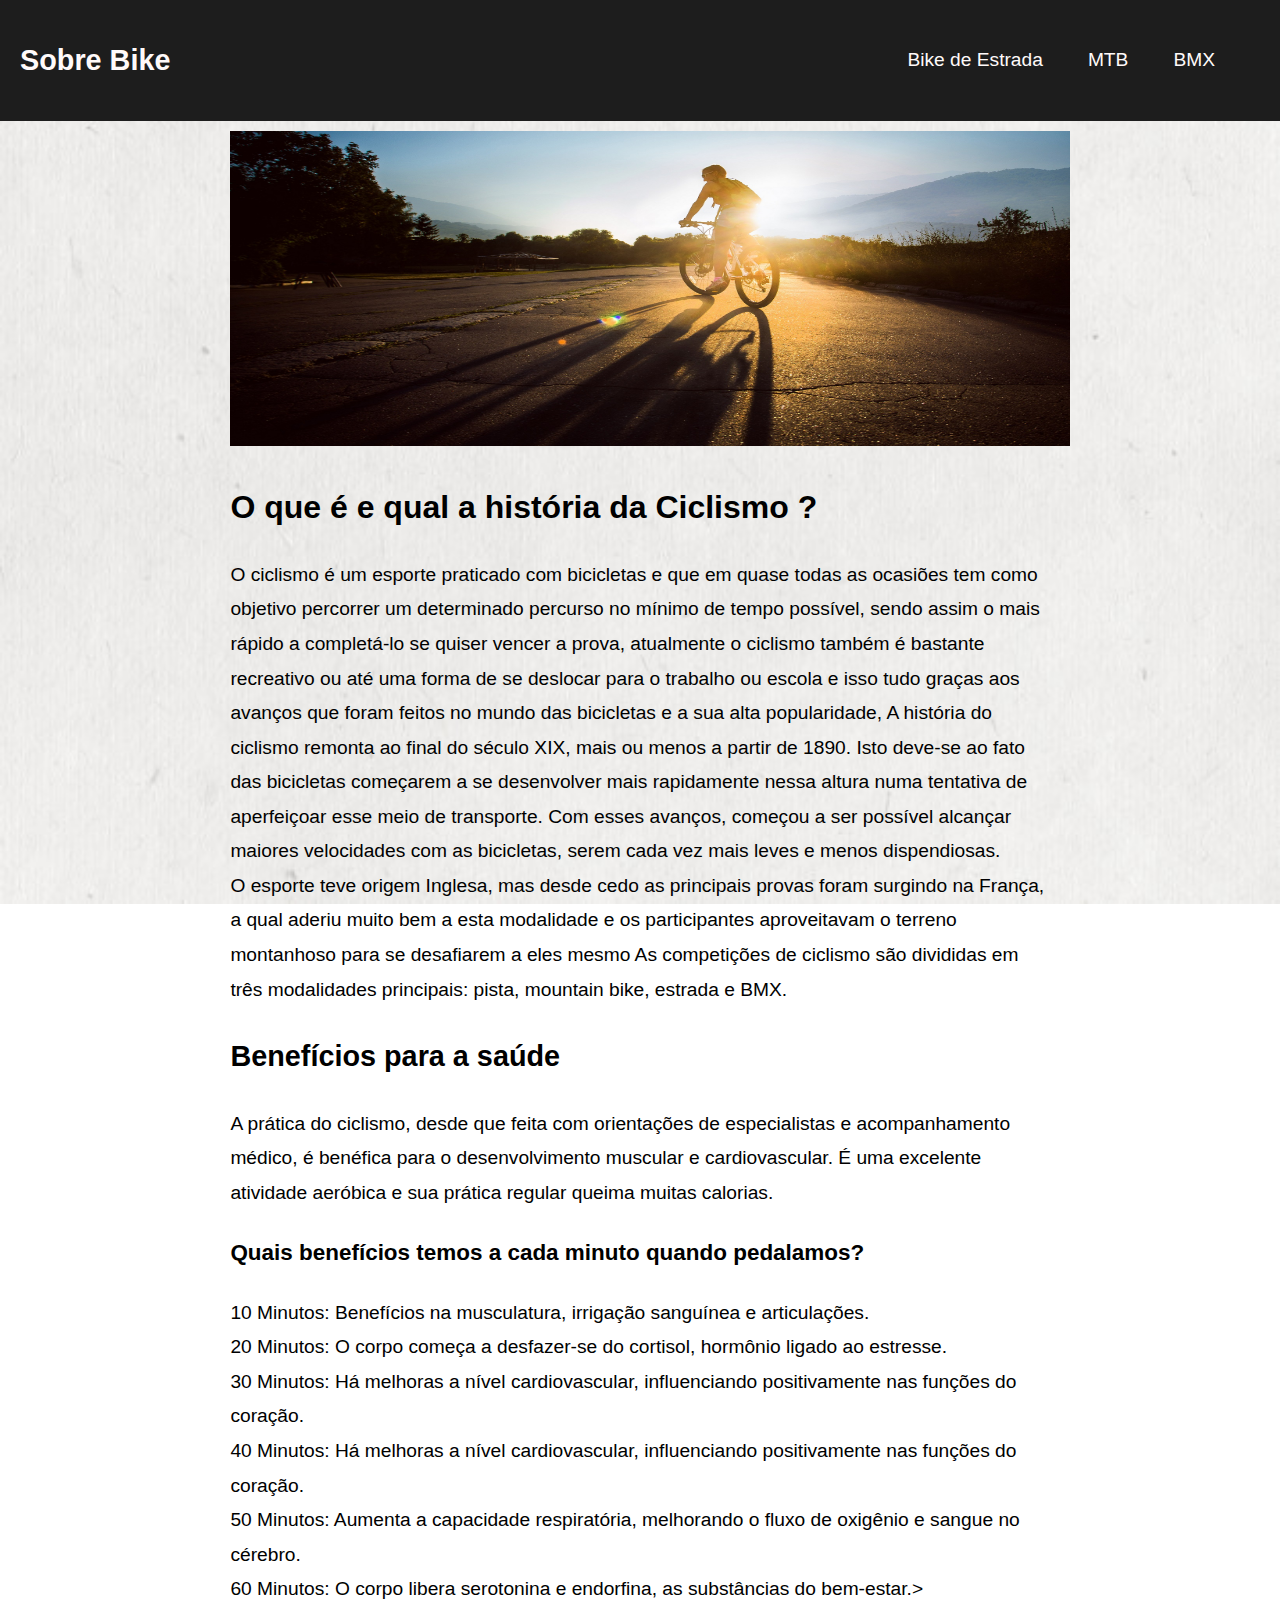
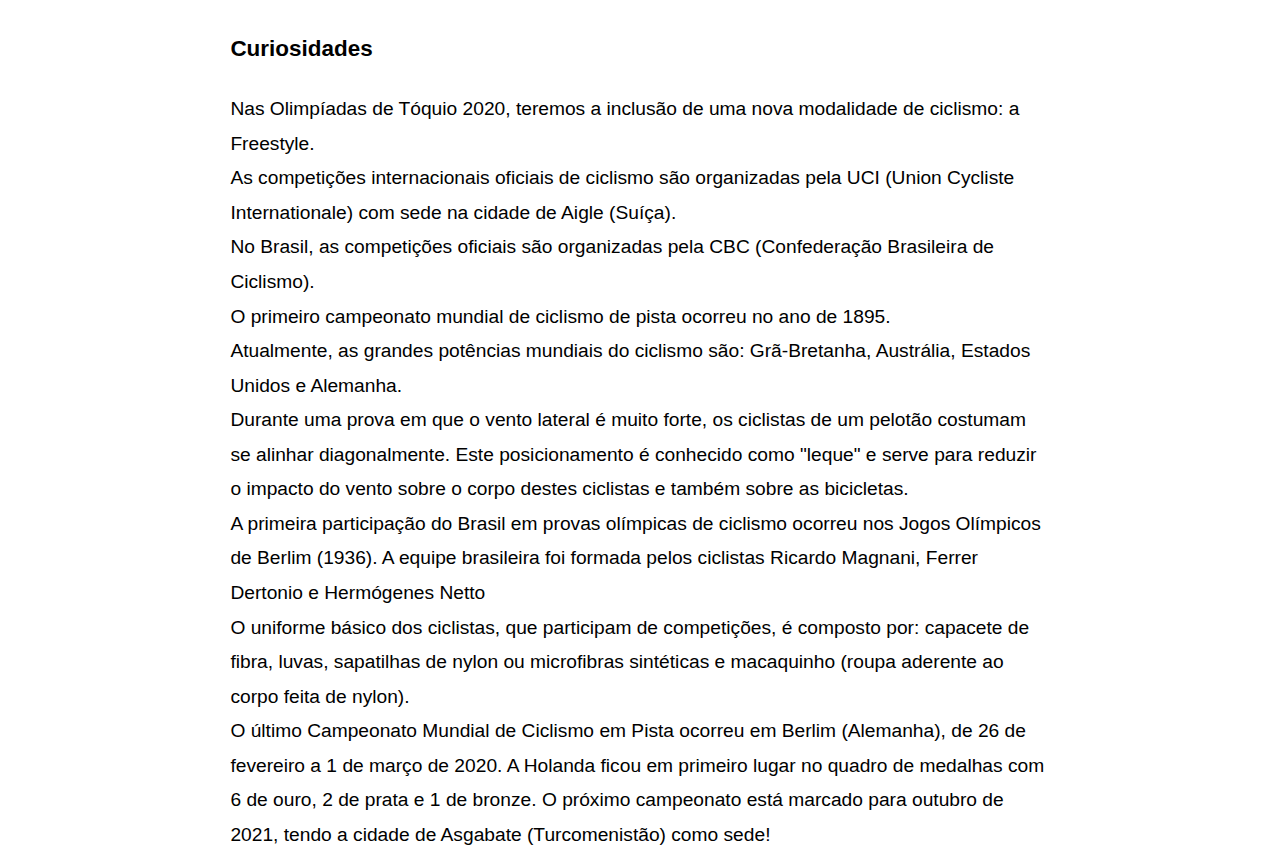
<file: index.html>
<!DOCTYPE html>
<html lang="en">
<head>
    <meta charset="UTF-8">
    <meta name="viewport" content="width=device-width, initial-scale=1.0">
    <title>Vai De Bike</title>
    <head>  
        <link rel="icon" type="imagem/png" href="logo.jpg"/>
        <link rel="stylesheet" type="text/css" href="estilo.css" />
        <link rel="sortcut icon" href="logo.jpg" type="image/jpg" />
</head>
<body>
    <header class="header">
        <a href="index.html"><h2>Sobre Bike</h2></a>
        <nav>
            <ul class="menu">
                <li><a href="Bikeestrada.html">Bike de Estrada</a></li>
                <li><a href="MTB.html">MTB</a></li>
                <li><a href="BMX.html">BMX</a></li>
            </ul>
        </nav>
    </header>
    <nav class="corpo">
          <img class="fundo" src="fundo.jpg">
         <h1>O que é e qual a história da Ciclismo ? </h1>
         <p>O ciclismo é um esporte praticado com bicicletas e que em quase todas as ocasiões tem como objetivo percorrer um determinado percurso no mínimo de tempo possível, sendo assim o mais rápido a completá-lo se quiser vencer a prova, atualmente o ciclismo também é bastante recreativo ou até uma forma de se deslocar para o trabalho ou escola e isso tudo graças aos avanços que foram feitos no mundo das bicicletas e a sua alta popularidade, A história do ciclismo remonta ao final do século XIX, mais ou menos a partir de 1890. Isto deve-se ao fato das bicicletas começarem a se desenvolver mais rapidamente nessa altura numa tentativa de aperfeiçoar esse meio de transporte. Com esses avanços, começou a ser possível alcançar maiores velocidades com as bicicletas, serem cada vez mais leves e menos dispendiosas.</p>
         <p class="il1">O esporte teve origem Inglesa, mas desde cedo as principais provas foram surgindo na França, a qual aderiu muito bem a esta modalidade e os participantes aproveitavam o terreno montanhoso para se desafiarem a eles mesmo As competições de ciclismo são divididas em três modalidades principais: pista, mountain bike, estrada e BMX.</p>
         <h2>Benefícios para a saúde</h2>
         <p>A prática do ciclismo, desde que feita com orientações de especialistas e acompanhamento médico, é benéfica para o desenvolvimento muscular e cardiovascular. É uma excelente atividade aeróbica e sua prática regular queima muitas calorias.</p>
         <h3>Quais benefícios temos a cada minuto quando pedalamos?</h3>
     
        <ul>
         <li class="il1">10 Minutos: Benefícios na musculatura, irrigação sanguínea e articulações.</li>
         <li class="il1">20 Minutos: O corpo começa a desfazer-se do cortisol, hormônio ligado ao estresse.</li>
         <li class="il1">30 Minutos: Há melhoras a nível cardiovascular, influenciando positivamente nas funções do coração.</li>
         <li class="il1">40 Minutos: Há melhoras a nível cardiovascular, influenciando positivamente nas funções do coração.</li>
         <li class="il1">50 Minutos: Aumenta a capacidade respiratória, melhorando o fluxo de oxigênio e sangue no cérebro.</li>
         <li class="il1">60 Minutos: O corpo libera serotonina e endorfina, as substâncias do bem-estar.></li>
       </ul>
       <h3>Curiosidades</h3>
         <ul>
         <li class="il1">Nas Olimpíadas de Tóquio 2020, teremos a inclusão de uma nova modalidade de ciclismo: a Freestyle.</li>
         <li class="il1">As competições internacionais oficiais de ciclismo são organizadas pela UCI (Union Cycliste Internationale) com sede na cidade de Aigle (Suíça).</li>
         <li class="il1">No Brasil, as competições oficiais são organizadas pela CBC (Confederação Brasileira de Ciclismo).</li>
         <li class="il1">O primeiro campeonato mundial de ciclismo de pista ocorreu no ano de 1895.</li>
         <li class="il1">Atualmente, as grandes potências mundiais do ciclismo são: Grã-Bretanha, Austrália, Estados Unidos e Alemanha.</li>
         <li class="il1">Durante uma prova em que o vento lateral é muito forte, os ciclistas de um pelotão costumam se alinhar diagonalmente. Este posicionamento é conhecido como "leque" e serve para reduzir o impacto do vento sobre o corpo destes ciclistas e também sobre as bicicletas.</li>
         <li class="il1">A primeira participação do Brasil em provas olímpicas de ciclismo ocorreu nos Jogos Olímpicos de Berlim (1936). A equipe brasileira foi formada pelos ciclistas Ricardo Magnani, Ferrer Dertonio e Hermógenes Netto</li>
         <li class="il1">O uniforme básico dos ciclistas, que participam de competições, é composto por: capacete de fibra, luvas, sapatilhas de nylon ou microfibras sintéticas e macaquinho (roupa aderente ao corpo feita de nylon).</li>
         <li class="il1">O último Campeonato Mundial de Ciclismo em Pista ocorreu em Berlim (Alemanha), de 26 de fevereiro a 1 de março de 2020. A Holanda ficou em primeiro lugar no quadro de medalhas com 6 de ouro, 2 de prata e 1 de bronze. O próximo campeonato está marcado para outubro de 2021, tendo a cidade de Asgabate (Turcomenistão) como sede!</li>
        </ul>
    </nav>

</body>
</html>
</file>
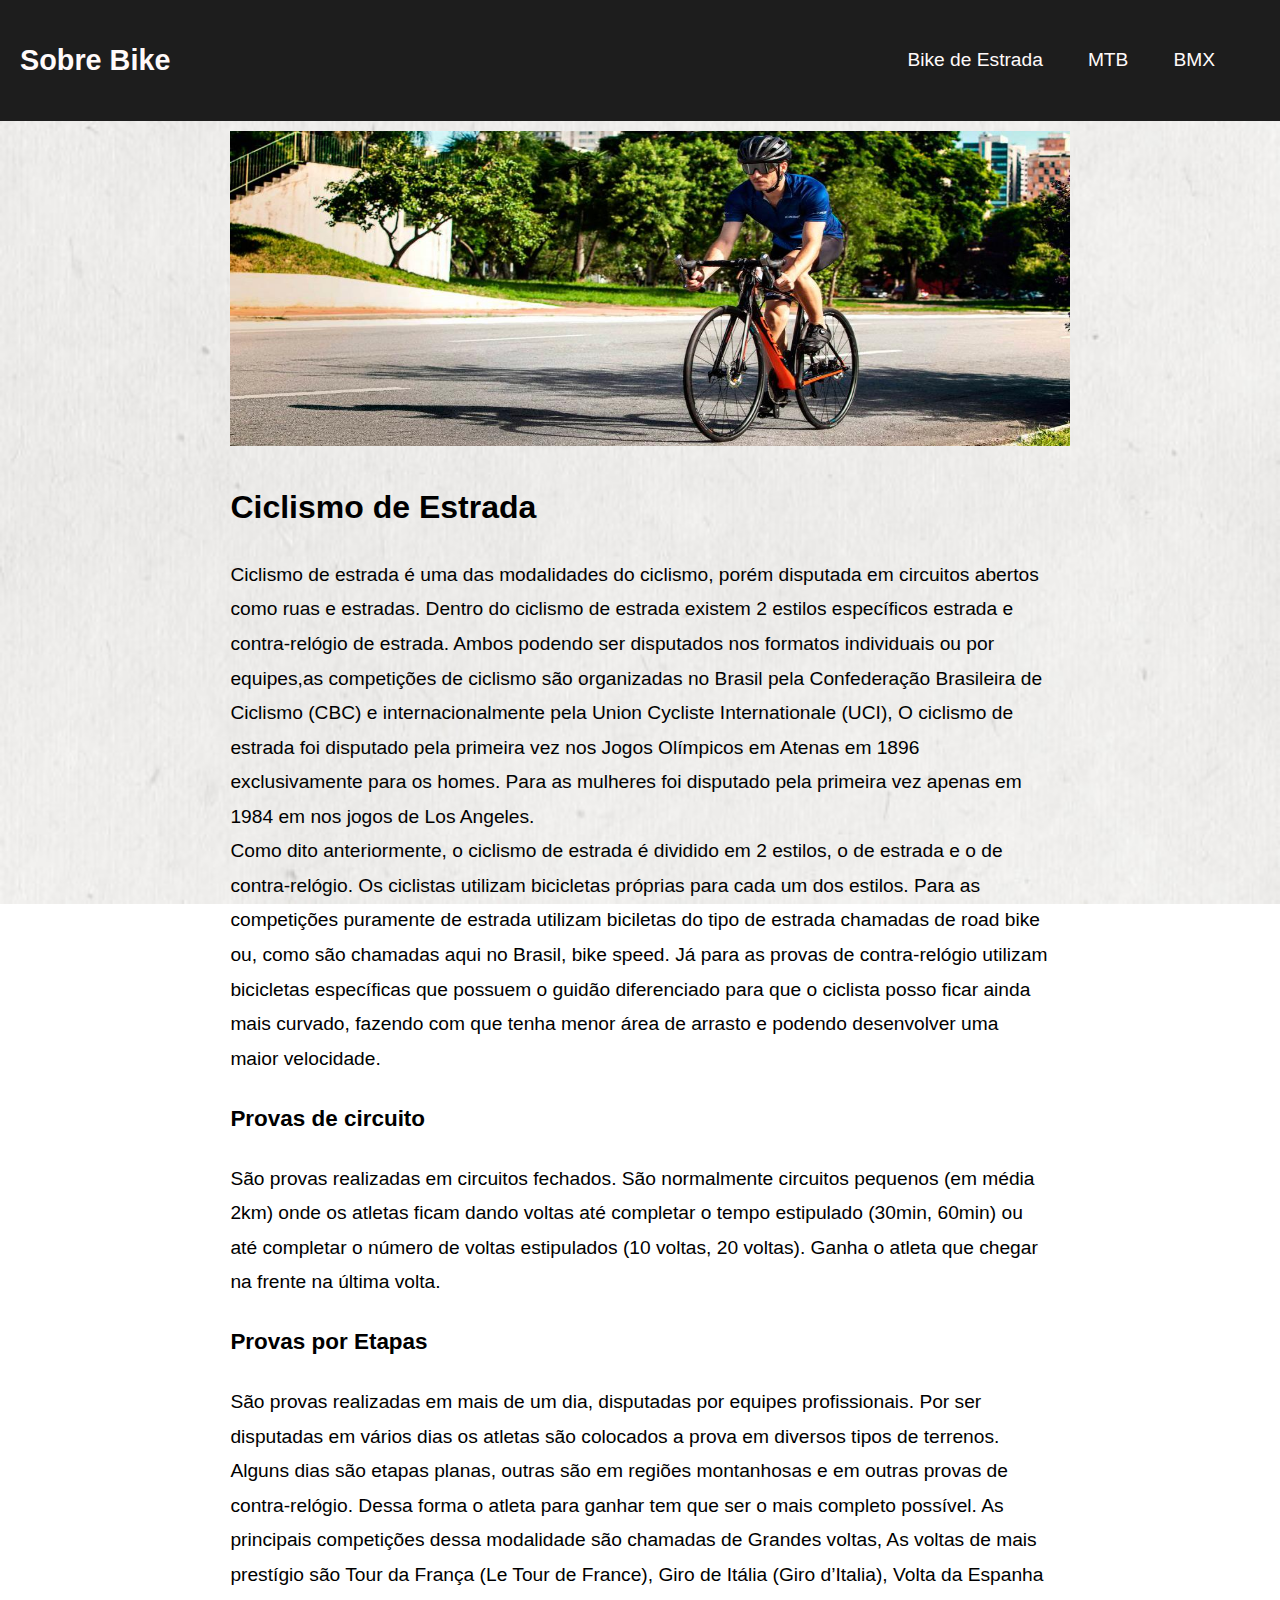
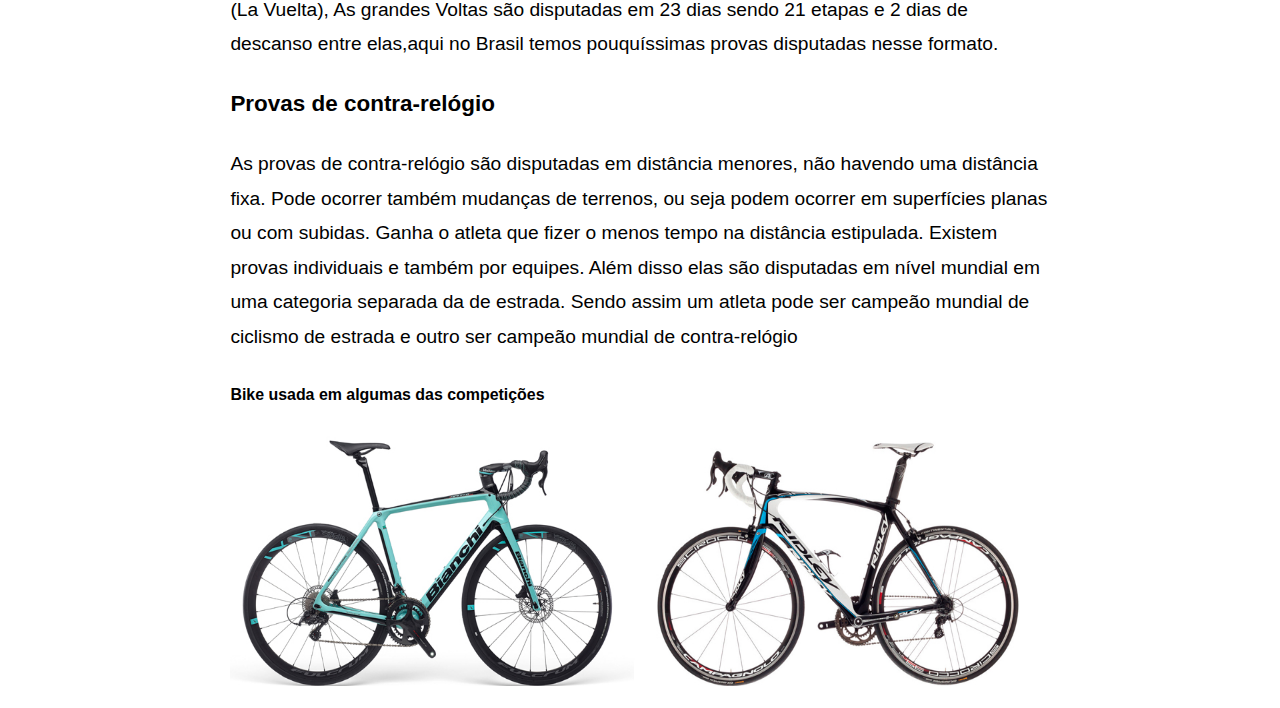
<file: Bikeestrada.html>
<!DOCTYPE html>
<html lang="en">
<head>
    <meta charset="UTF-8">
    <meta name="viewport" content="width=device-width, initial-scale=1.0">
    <title>Bike de Estrada</title>
    <head>  
        <link rel="icon" type="imagem/png" href="logo.jpg"/>
        <link rel="stylesheet" type="text/css" href="estilo.css"/>
</head>
<body>
    <header class="header">
        <a href="index.html"><h2>Sobre Bike</h2></a>
        <nav>
            <ul class="menu">
                <li><a href="Bikeestrada.html">Bike de Estrada</a></li>
                <li><a href="MTB.html">MTB</a></li>
                <li><a href="BMX.html">BMX</a></li>
            </ul>
        </nav>
    </header>
     <nav class="corpo">
        <img class="fundo" src="estradafundo.jpg">
         <h1>Ciclismo de Estrada</h1>
         <p>Ciclismo de estrada é uma das modalidades do ciclismo, porém disputada em circuitos abertos como ruas e estradas. Dentro do ciclismo de estrada existem 2 estilos específicos estrada e contra-relógio de estrada. Ambos podendo ser disputados nos formatos individuais ou por equipes,as competições de ciclismo são organizadas no Brasil pela Confederação Brasileira de Ciclismo (CBC) e internacionalmente pela Union Cycliste Internationale (UCI), O ciclismo de estrada foi disputado pela primeira vez nos Jogos Olímpicos em Atenas em 1896 exclusivamente para os homes. Para as mulheres foi disputado pela primeira vez apenas em 1984 em nos jogos de Los Angeles.</p>
         <p class="il1">Como dito anteriormente, o ciclismo de estrada é dividido em 2 estilos, o de estrada e o de contra-relógio. Os ciclistas utilizam bicicletas próprias para cada um dos estilos. Para as competições puramente de estrada utilizam biciletas do tipo de estrada chamadas de road bike ou, como são chamadas aqui no Brasil, bike speed. Já para as provas de contra-relógio utilizam bicicletas específicas que possuem o guidão diferenciado para que o ciclista posso ficar ainda mais curvado, fazendo com que tenha menor área de arrasto e podendo desenvolver uma maior velocidade.</p>
    
         <h3>Provas de circuito</h3>
         <p>São provas realizadas em circuitos fechados. São normalmente circuitos pequenos (em média 2km) onde os atletas ficam dando voltas até completar o tempo estipulado (30min, 60min) ou até completar o número de voltas estipulados (10 voltas, 20 voltas). Ganha o atleta que chegar na frente na última volta.</p>
         <h3>Provas por Etapas</h3>
         <p>São provas realizadas em mais de um dia, disputadas por equipes profissionais. Por ser disputadas em vários dias os atletas são colocados a prova em diversos tipos de terrenos. Alguns dias são etapas planas, outras são em regiões montanhosas e em outras provas de contra-relógio. Dessa forma o atleta para ganhar tem que ser o mais completo possível. As principais competições dessa modalidade são chamadas de Grandes voltas, As voltas de mais prestígio são Tour da França (Le Tour de France), Giro de Itália (Giro d’Italia), Volta da Espanha (La Vuelta), As grandes Voltas são disputadas em 23 dias sendo 21 etapas e 2 dias de descanso entre elas,aqui no Brasil temos pouquíssimas provas disputadas nesse formato.</p>
    
         <h3>Provas de contra-relógio</h3>
         <p>As provas de contra-relógio são disputadas  em distância menores, não havendo uma distância fixa. Pode ocorrer também mudanças de terrenos, ou seja podem ocorrer em superfícies planas ou com subidas. Ganha o atleta que fizer o menos tempo na distância estipulada. Existem provas individuais e também por equipes. Além disso elas são disputadas em nível mundial em uma categoria separada da de estrada. Sendo assim um atleta pode ser campeão mundial de ciclismo de estrada e outro ser campeão mundial de contra-relógio</p>
    
         <h5>Bike usada em algumas das competições</h5>
         <img class="bike_e" src="bikeestradausar.jpg">
        
     </nav>
</body>
</html>
</file>
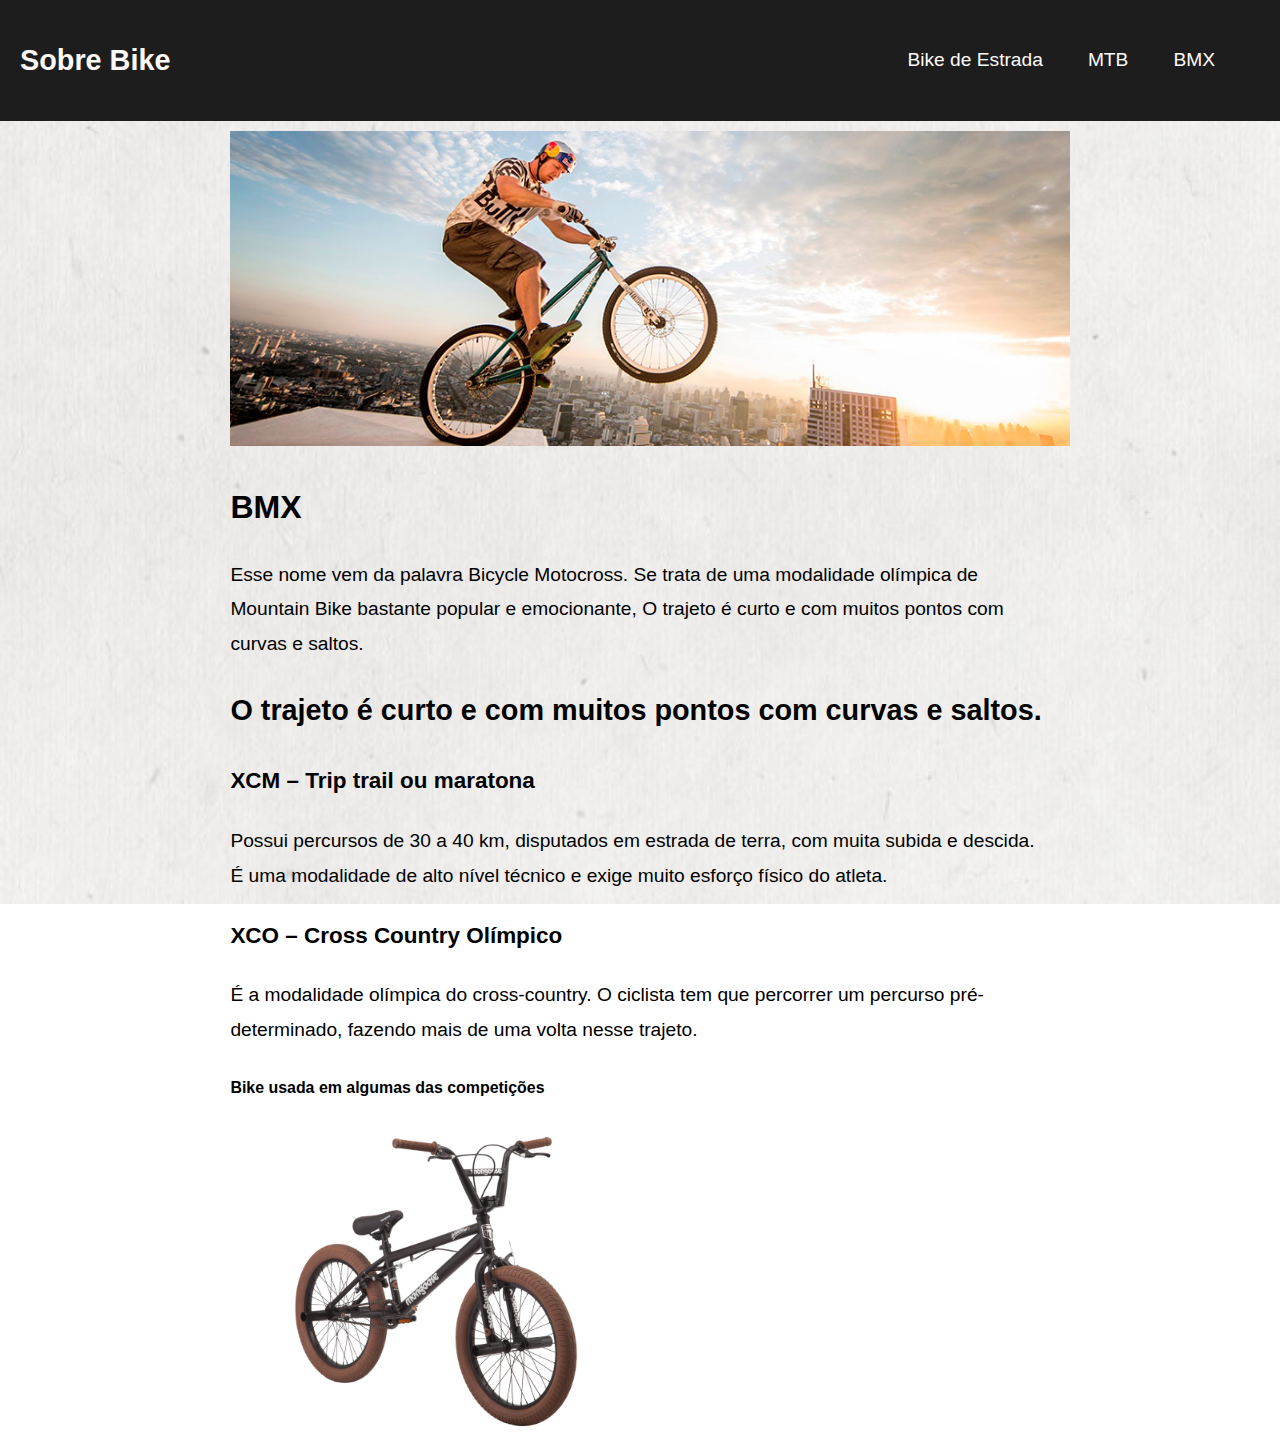
<file: BMX.html>
<!DOCTYPE html>
<html lang="en">
<head>
    <meta charset="UTF-8">
    <meta name="viewport" content="width=device-width, initial-scale=1.0">
    <title>BMX</title>
    <head>
        <link rel="icon" type="imagem/png" href="logo.jpg"/>
        <link rel="stylesheet" type="text/css" href="estilo.css" />
</head>
<body>
    <header class="header">
        <a href="index.html"><h2>Sobre Bike</h2></a>
        <nav>
            <ul class="menu">
                <li><a href="Bikeestrada.html">Bike de Estrada</a></li>
                <li><a href="MTB.html">MTB</a></li>
                <li><a href="BMX.html">BMX</a></li>
            </ul>
        </nav>
    </header>
     <nav class="corpo">
         <img class="fundo" src="fundobmx.jpg">
         <h1>BMX</h1>
         <P>Esse nome vem da palavra Bicycle Motocross. Se trata de uma modalidade olímpica de Mountain Bike bastante popular e emocionante, O trajeto é curto e com muitos pontos com curvas e saltos.</P>
   
   
         <H2>O trajeto é curto e com muitos pontos com curvas e saltos.</H2>
         <H3>XCM – Trip trail ou maratona</H3>
         <P>Possui percursos de 30 a 40 km, disputados em estrada de terra, com muita subida e descida. É uma modalidade de alto nível técnico e exige muito esforço físico do atleta.</P>
         <h3>XCO – Cross Country Olímpico</h3>
         <p>É a modalidade olímpica do cross-country. O ciclista tem que percorrer um percurso pré-determinado, fazendo mais de uma volta nesse trajeto.</p>
   
         <h5>Bike usada em algumas das competições</h5>
         <img class="bike" src="bikebmxusar.jpg">
     </nav>
</body>
</html>
</file>
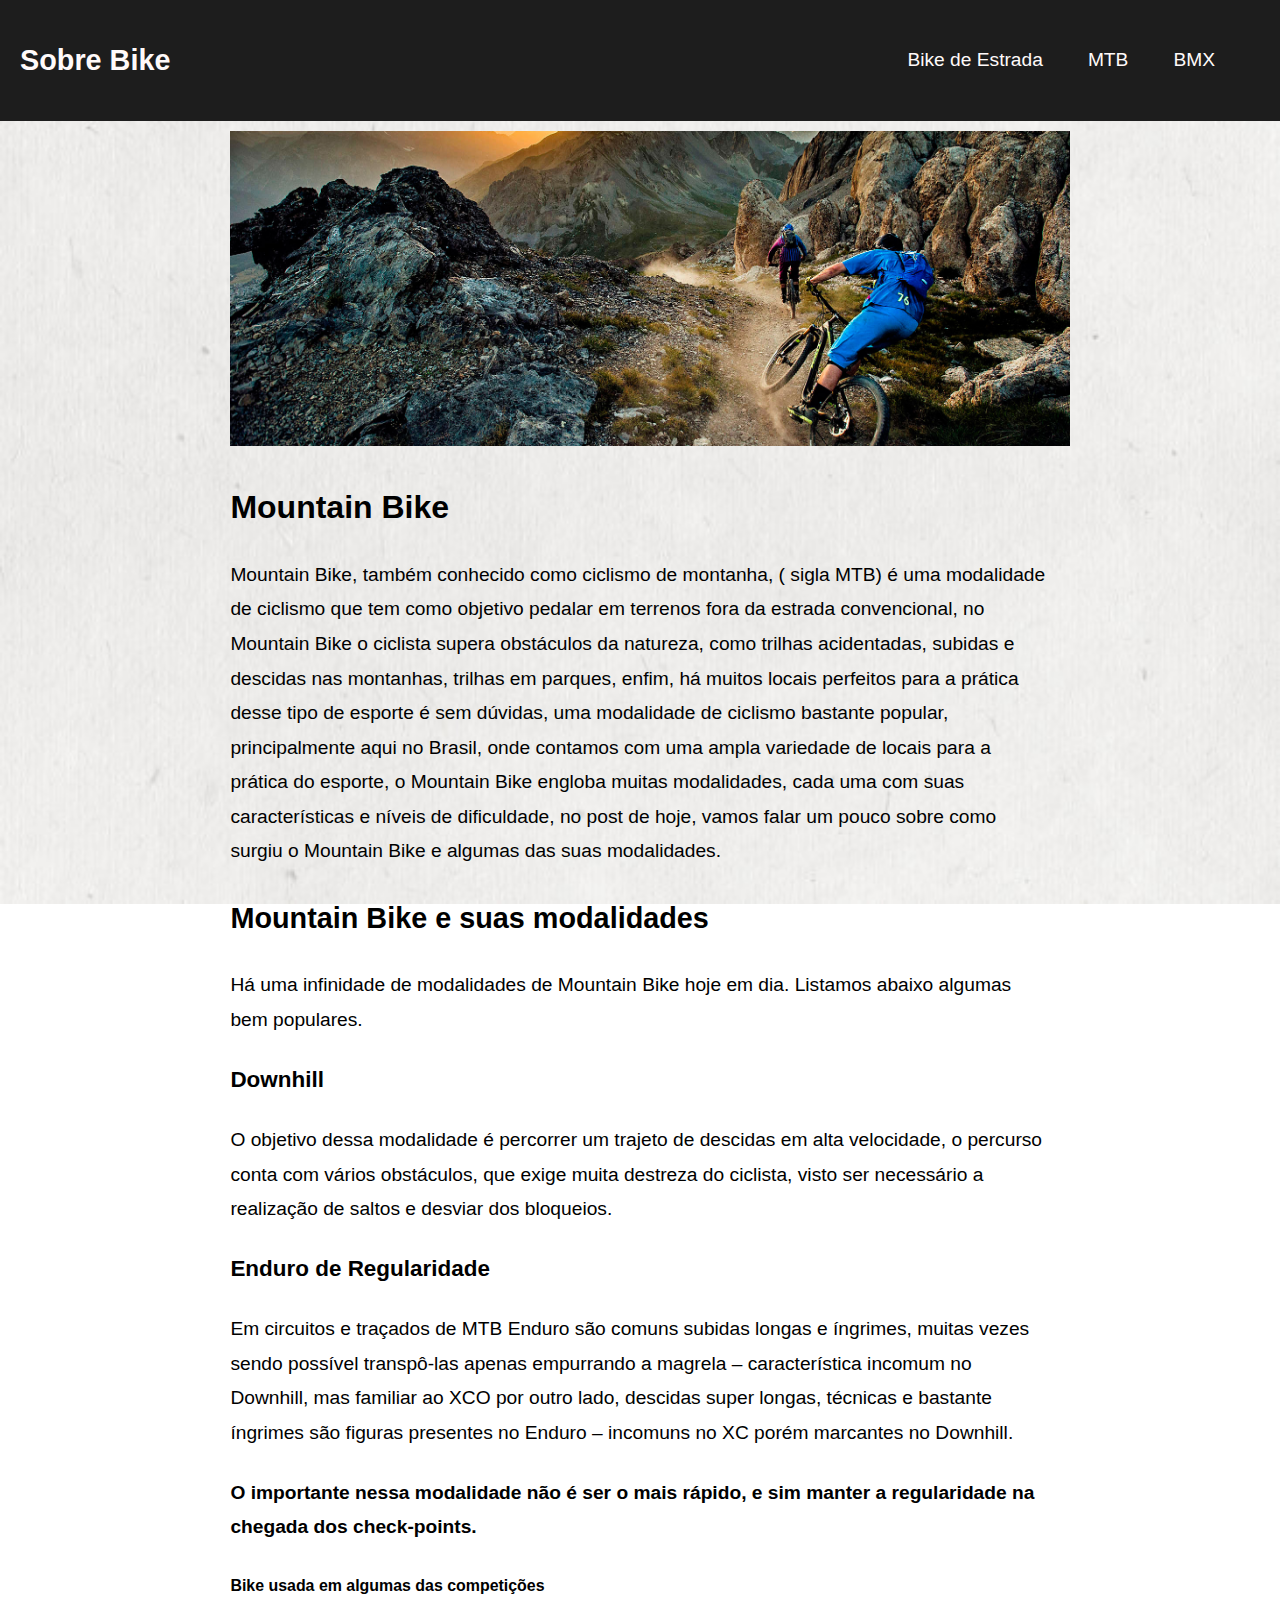
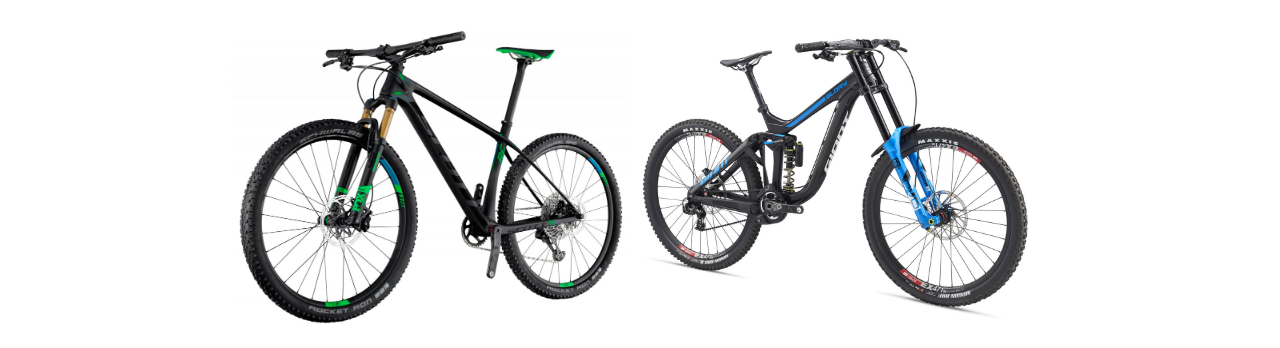
<file: MTB.html>
<!DOCTYPE html>
<html lang="en">
<head>
    <meta charset="UTF-8">
    <meta name="viewport" content="width=device-width, initial-scale=1.0">
    <title>MOUNTAIN BIKE</title>
    <head>  
        <link rel="icon" type="imagem/png" href="logo.jpg"/>
        <link rel="stylesheet" type="text/css" href="estilo.css" />
</head>
<body>
    <header class="header">
        <a href="index.html"><h2>Sobre Bike</h2></a>
        <nav>
            <ul class="menu">
                <li><a href="Bikeestrada.html">Bike de Estrada</a></li>
                <li><a href="MTB.html">MTB</a></li>
                <li><a href="BMX.html">BMX</a></li>
            </ul>
        </nav>
    </header>
    <nav class="corpo">
        <img class="fundo" src="fundomtb.jpg">
         <h1>Mountain Bike</h1>

         <p> Mountain Bike, também conhecido como ciclismo de montanha, ( sigla MTB)  é uma modalidade de ciclismo que tem como objetivo pedalar em terrenos fora da estrada convencional, no Mountain Bike o ciclista supera obstáculos da natureza, como trilhas acidentadas, subidas e descidas nas montanhas, trilhas em parques, enfim, há muitos locais perfeitos para a prática desse tipo de esporte é sem dúvidas, uma modalidade de ciclismo bastante popular, principalmente aqui no Brasil, onde contamos com uma ampla variedade de locais para a prática do esporte, o Mountain Bike engloba muitas modalidades, cada uma com suas características e níveis de dificuldade, no post de hoje, vamos falar um pouco sobre como surgiu o Mountain Bike e algumas das suas modalidades.</p>
    
         <h2>Mountain Bike e suas modalidades</h2>
    
         <p>Há uma infinidade de modalidades de Mountain Bike hoje em dia. Listamos abaixo algumas bem populares.</p>
    
         <h3>Downhill</h3>
         <p>O objetivo dessa modalidade é percorrer um trajeto de descidas em alta velocidade, o percurso conta com vários obstáculos, que exige muita destreza do ciclista, visto ser necessário a realização de saltos e desviar dos bloqueios.</p>
    
         <h3>Enduro de Regularidade</h3>
         <p>Em circuitos e traçados de MTB Enduro são comuns subidas longas e íngrimes, muitas vezes sendo possível transpô-las apenas empurrando a magrela – característica incomum no Downhill, mas familiar ao XCO por outro lado, descidas super longas, técnicas e bastante íngrimes são figuras presentes no Enduro – incomuns no XC porém marcantes no Downhill.</p>
    
         <h4>O importante nessa modalidade não é ser o mais rápido, e sim manter a regularidade na chegada dos check-points.</h4>
    
         <h5>Bike usada em algumas das competições</h5>
         <img class="bike" src="mtbusar2.jpg">
         <img class="bike" src="mtb.jpg">
        
    </nav>
</body>
</html>
</file>
<file: estilo.css>
body {
    background-image: url("plano_fundo.jpg");
    background-attachment: fixed;
    background-size: cover;
    background-repeat: no-repeat;
    
}

body, ul, li, p {
    margin: 0px;
    padding: 0px;
    list-style: none;
    font-size: 1.2rem;
    font-family: 'Franklin Gothic Medium', 'Arial Narrow', Arial, sans-serif;
}

a {
    text-decoration: none;
    color: snow;
}

.header {
    background-color: #1d1d1d;
    display: flex;
    flex-wrap: wrap;
    justify-content: space-between;
    align-items: center;
    padding: 20px;
}

.menu {
    display: flex;
}

.menu li {
    margin-right: 45px;
}

.menu li a {
    display: block;
}

a:hover{
    color:red;
}

h1 {
   font-size: xx-large;
}

.corpo {
    color: #000000;
    margin-left: 18%;
    margin-right: 18%;
    margin-top: 10px;
    margin-bottom: 10px;
    line-height: 1.8;
}

.fundo {
    width: 840px;
    height: 315px;
}
.bike {
    height: 300px;
    width: 400px;
    padding: 0px;
}
.bike_e {
    height: 250px;
    width: 800px;
}

@media (max-width: 680px) {
    .corpo{
        margin: 20px;
    }

    .fundo {
        height: 180px;
        width: 320px;
    }

    .bike {
        height: 180px;
        width: 320px;
    }

    .bike_e {
        height: 180px;
        width: 320px;
    }

    .header {
        margin: 0px;
        padding: 15px 20px;
    }

    .header a {
        margin-left: 10px;
    }

    .menu li a{
        height: 40px;
    }
}
</file>
